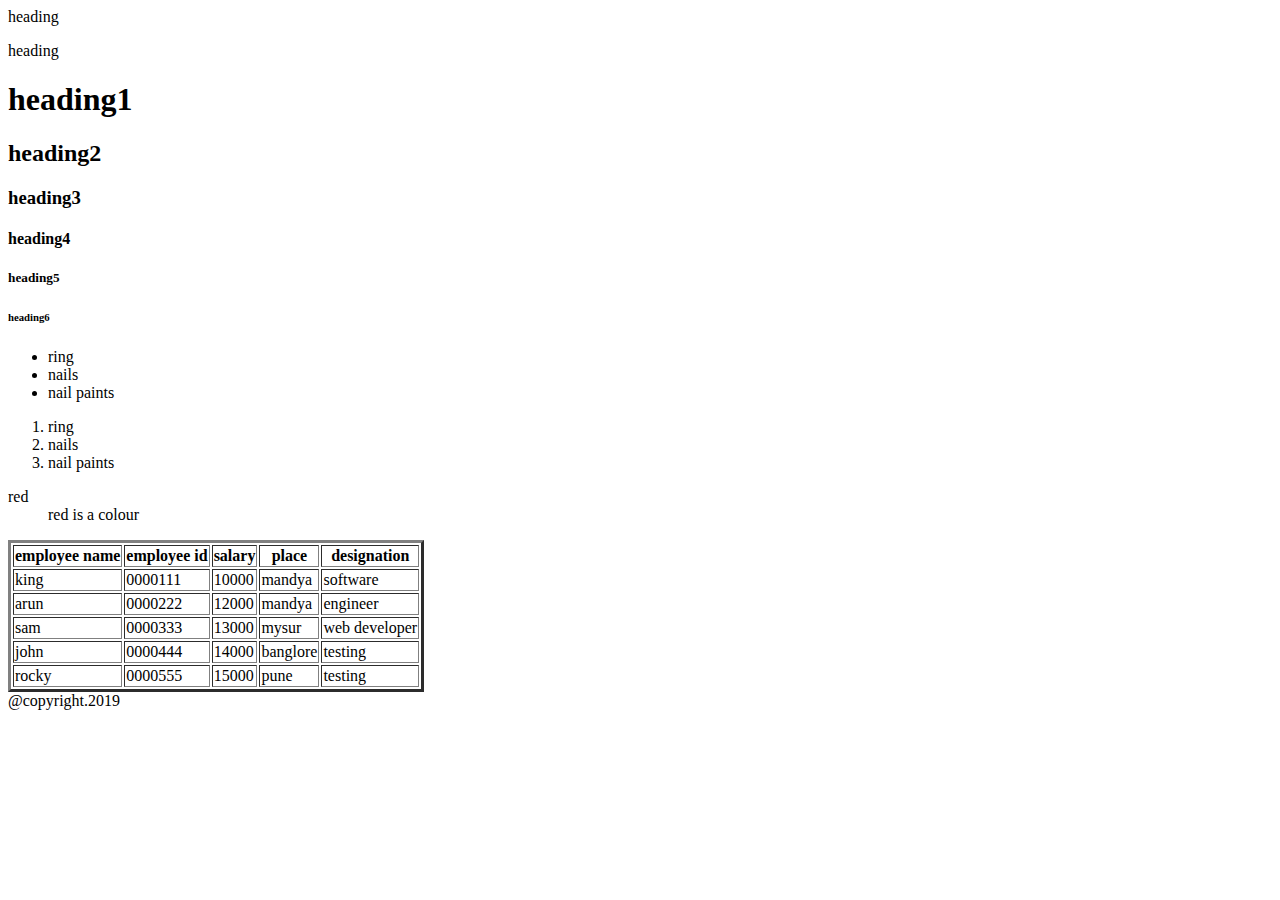
<file: all/training batch2019/index.html>
<html>
	<head>
		<title>website</title>
		<p>heading</p>
	</head>
	<body>
		<h>heading</h>
		<h1>heading1</h1>
		<h2>heading2</h2>
		<h3>heading3</h3>
		<h4>heading4</h4>
		<h5>heading5</h5>
		<h6>heading6</h6>
		<ul>
			<li>ring</li>
			<li>nails</li>
			<li>nail paints</li>
		</ul>
		<ol>
			<li>ring</li>
			<li>nails</li>
			<li>nail paints</li>
		</ol>
		<dl>
			<dt> red</dt>
			<dd> red is a colour</dd>
		</dl>
		<table border="3">
			<tr>
				<th>employee name</th>
				<th>employee id</th>
				<th>salary</th>
				<th>place</th>
				<th>designation</th>
			</tr>
			<tr>
				<td>king</td>
				<td>0000111</td>
				<td>10000</td>
				<td>mandya</td>
				<td>software</td>

			</tr>

			<tr>
			<td>arun</td>
			<td>0000222</td>
			<td>12000</td>
			<td>mandya</td>
			<td>engineer</td>
			</tr>
			<tr>
				<td>sam</td>
				<td>0000333</td>
				<td>13000</td>
				<td>mysur</td>
				<td>web developer</td>
            </tr>
            <tr>
            	<td>john</td>
            	<td>0000444</td>
            	<td>14000</td>
            	<td>banglore</td>
            	<td>testing</td>
            </tr>
            <tr>
            	<td>rocky</td>
            	<td>0000555</td>
            	<td>15000</td>
            	<td>pune</td>
            	<td>testing</td>
            </tr>

		</table>
		<footer>@copyright.2019</footer>
	</body>
</html>
</file>
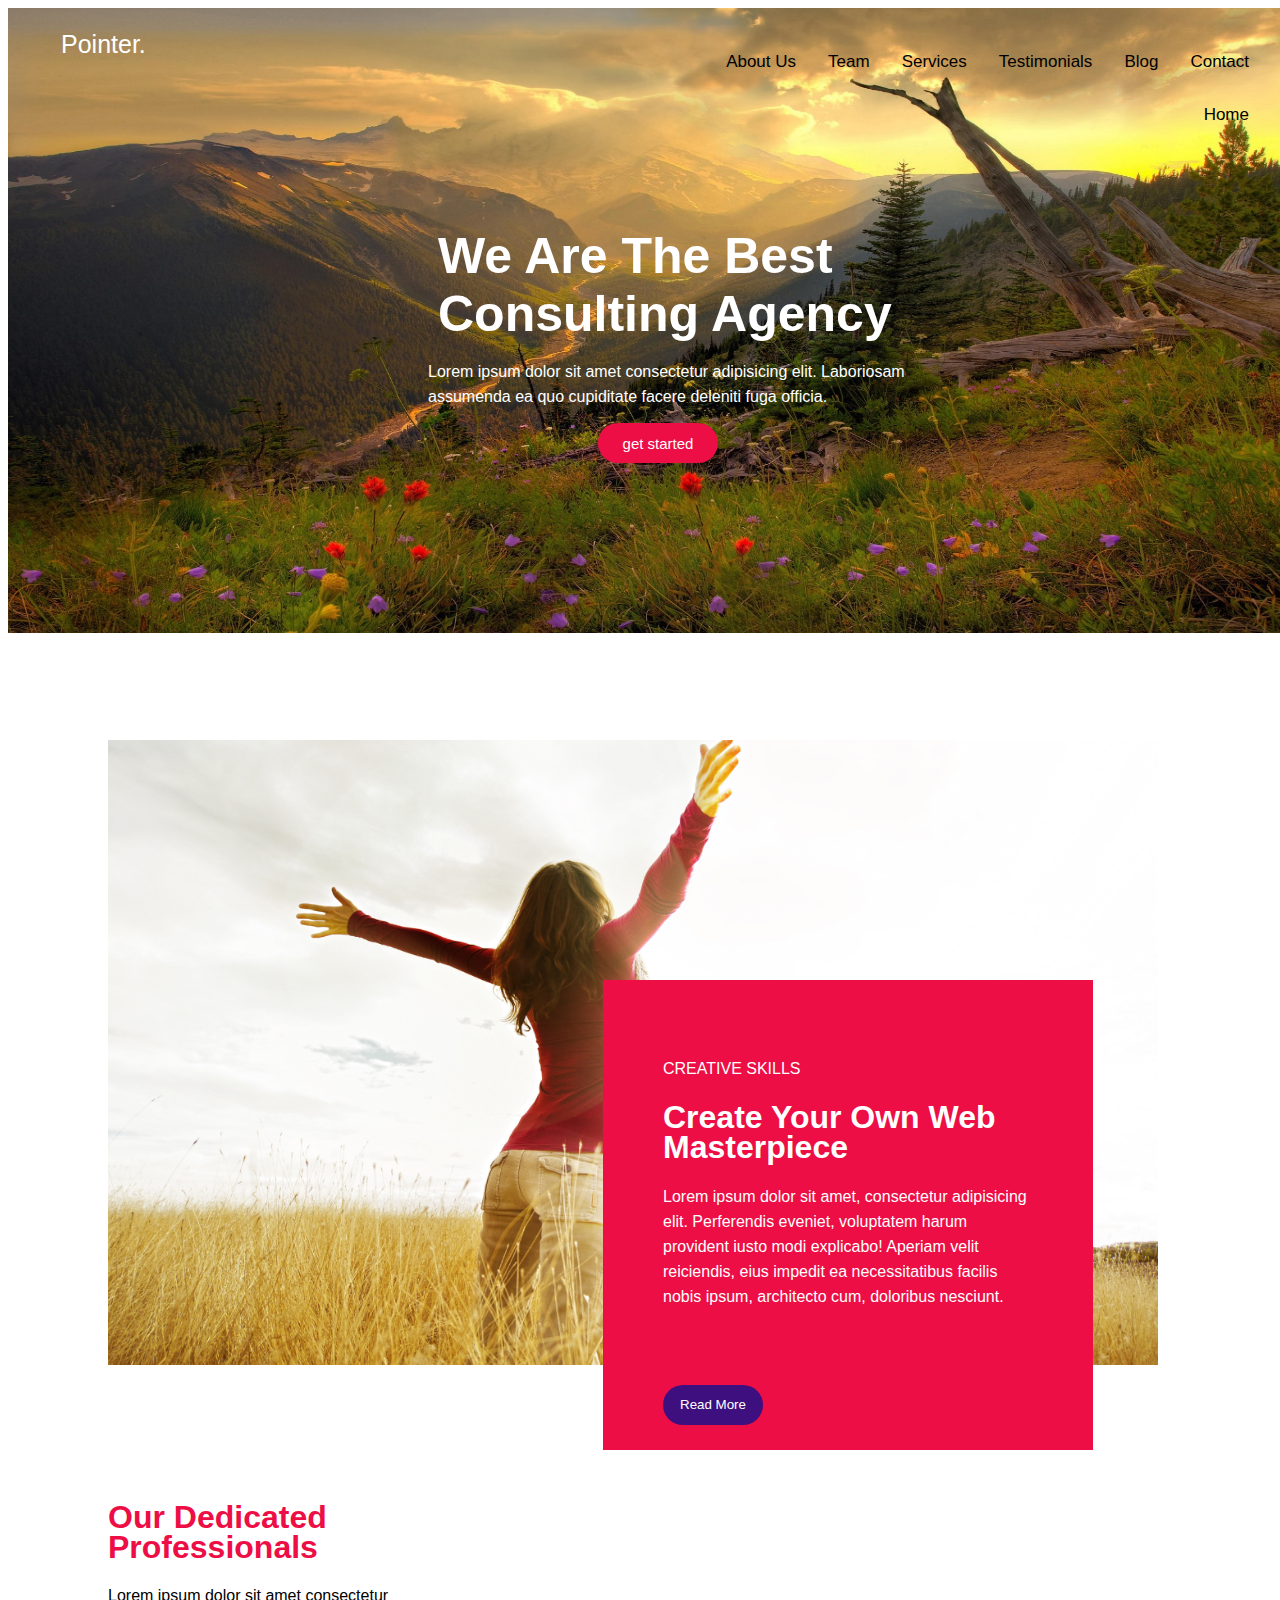
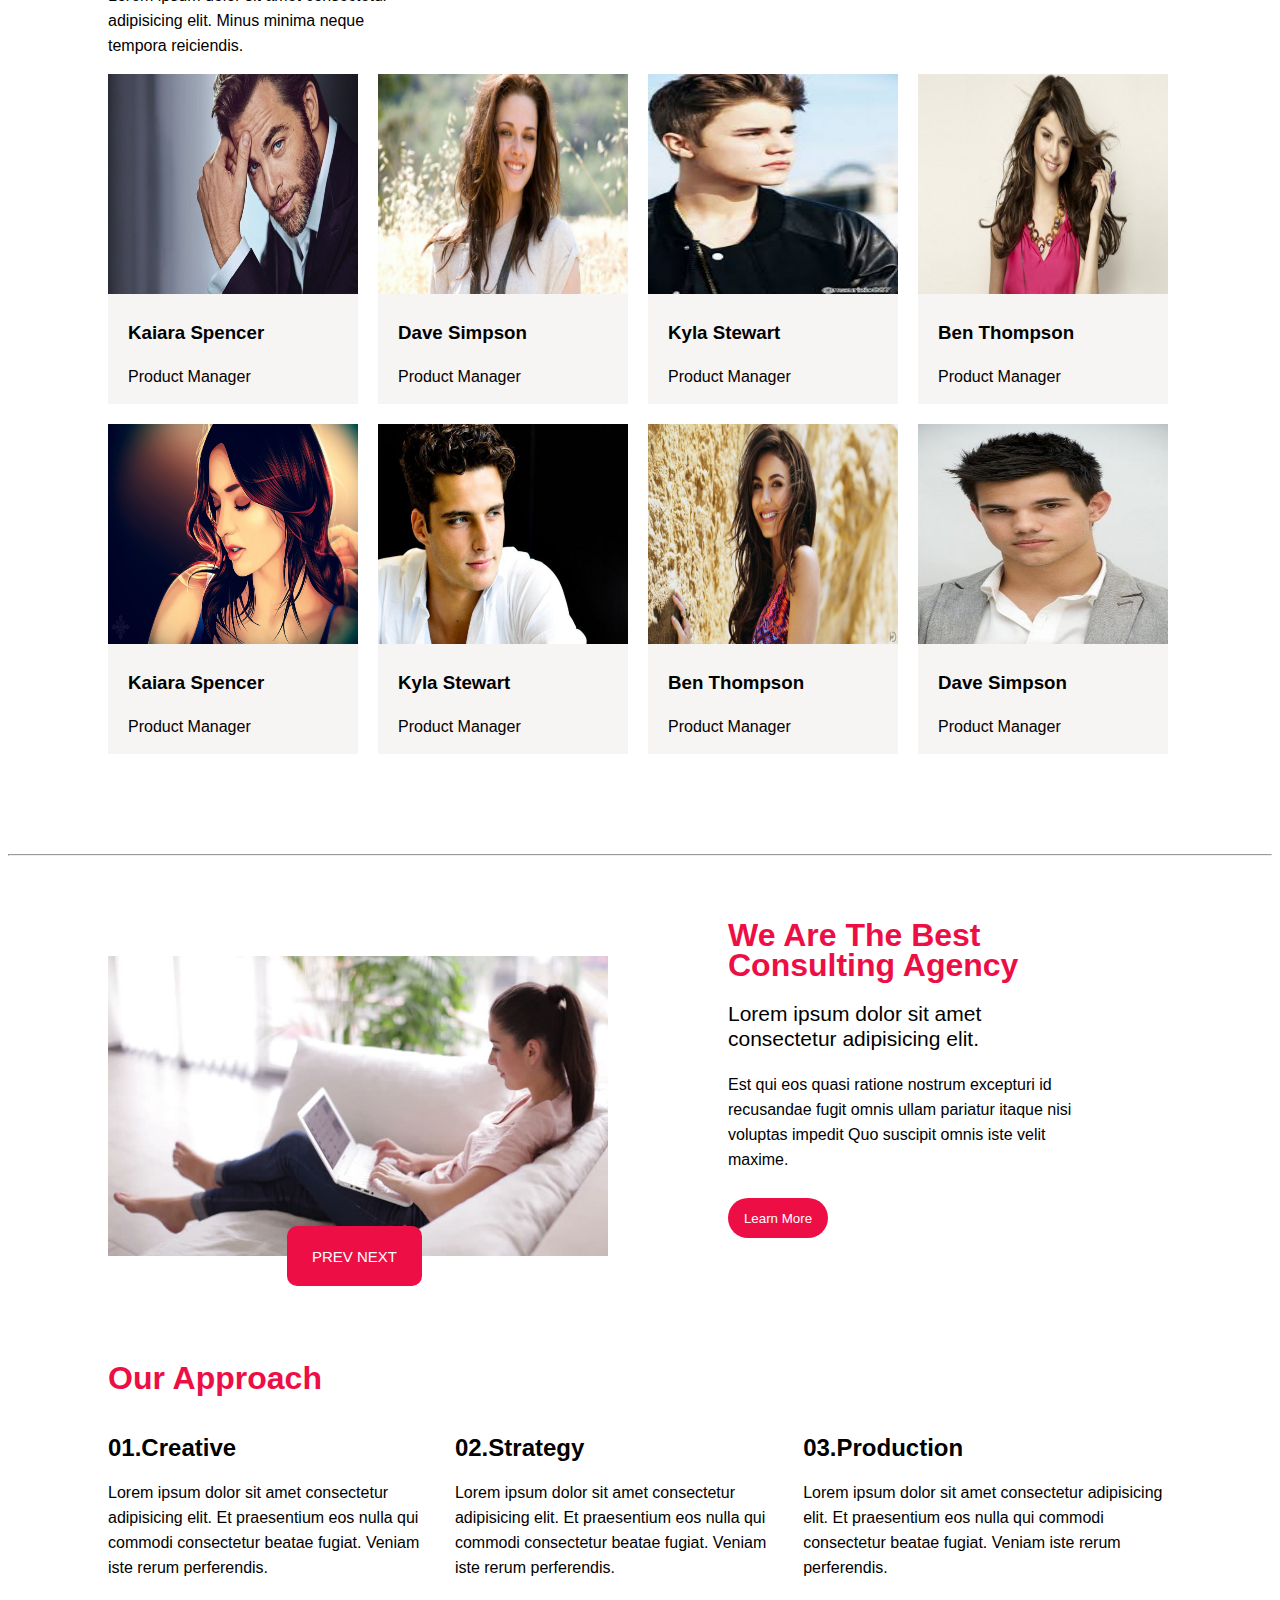
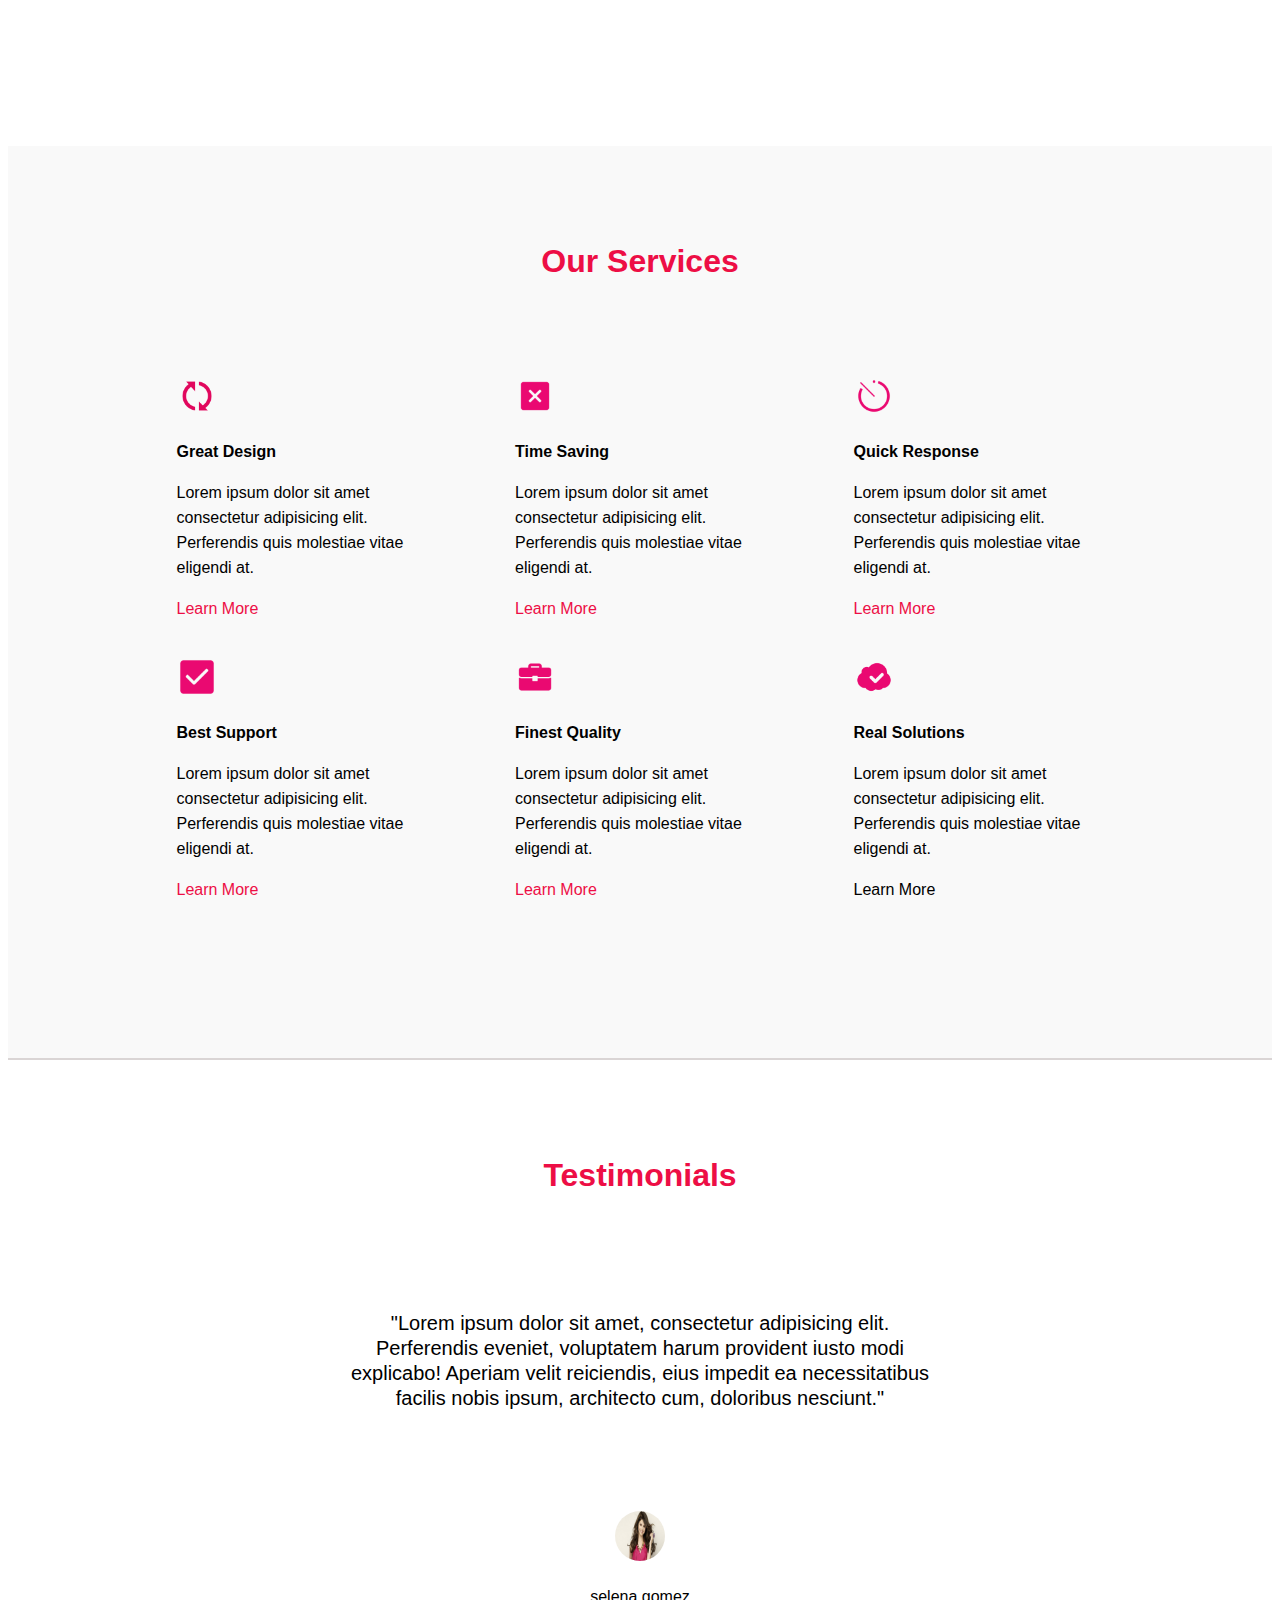
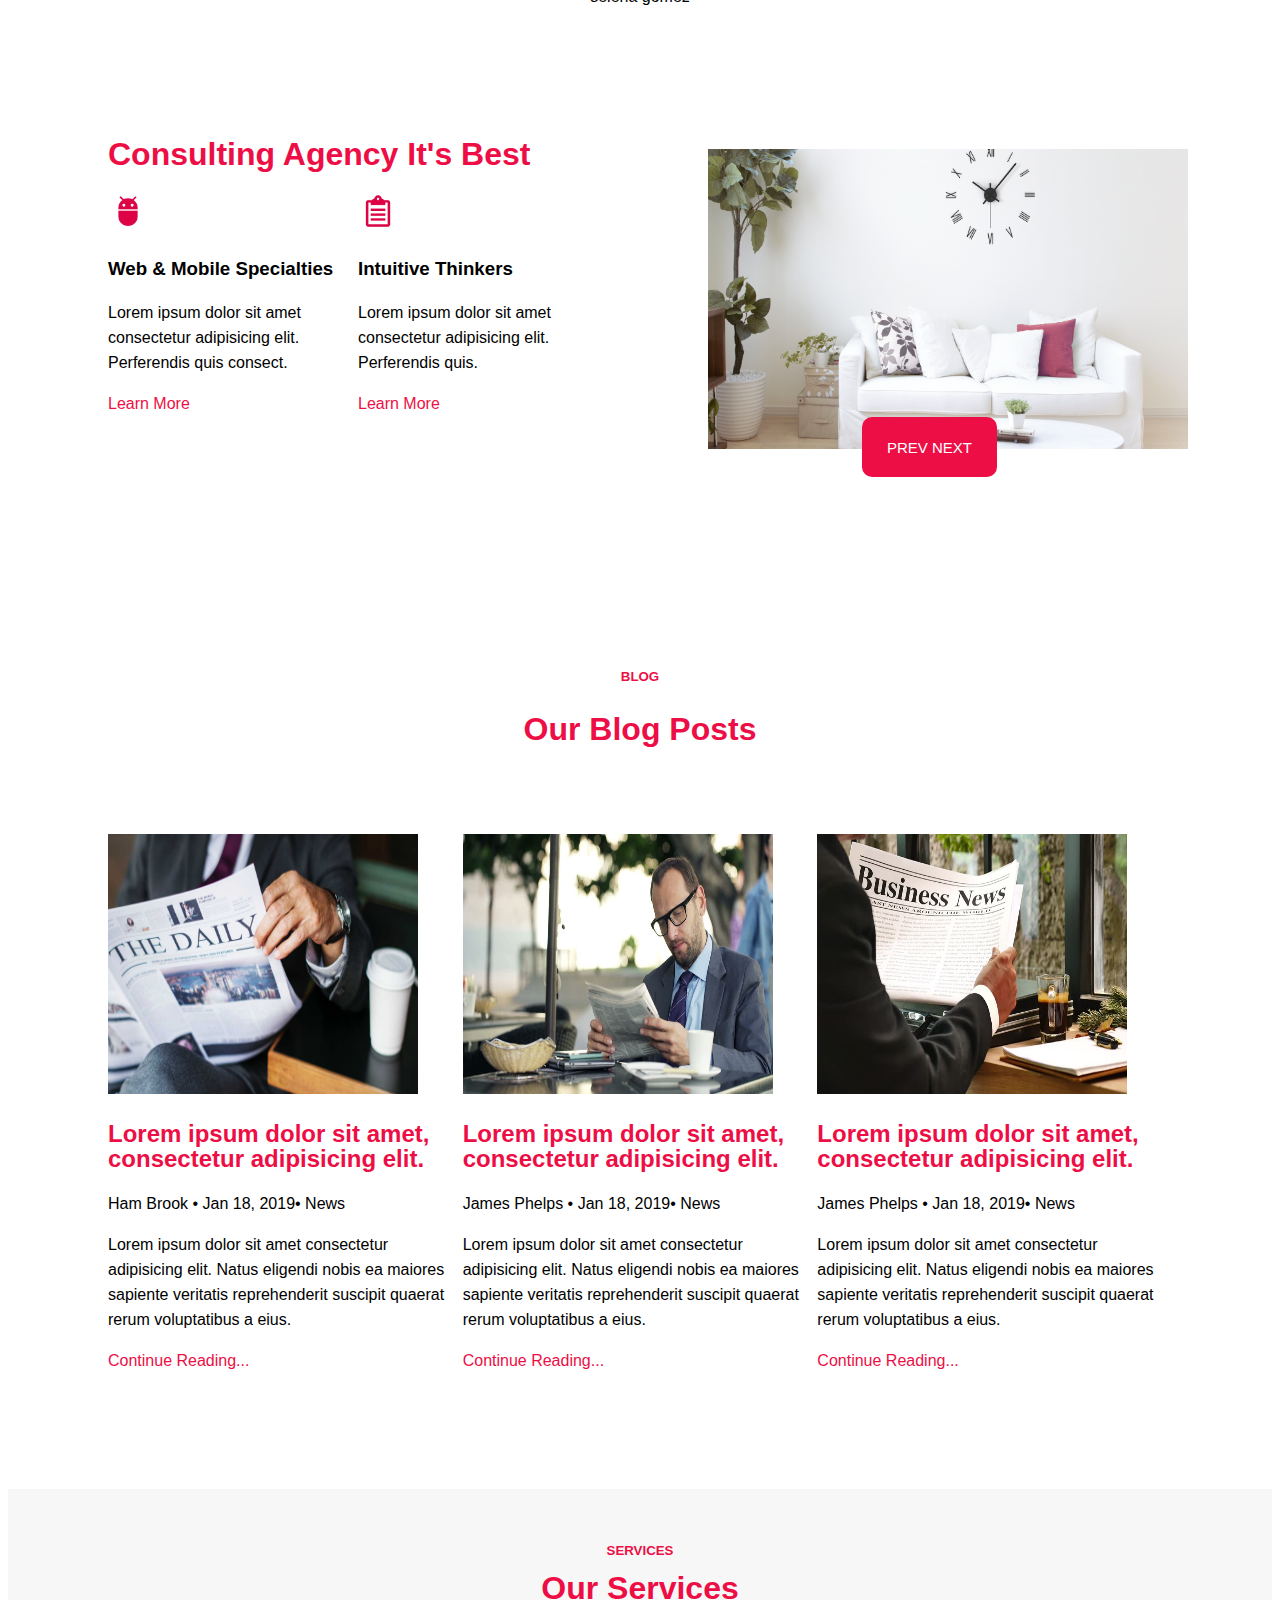
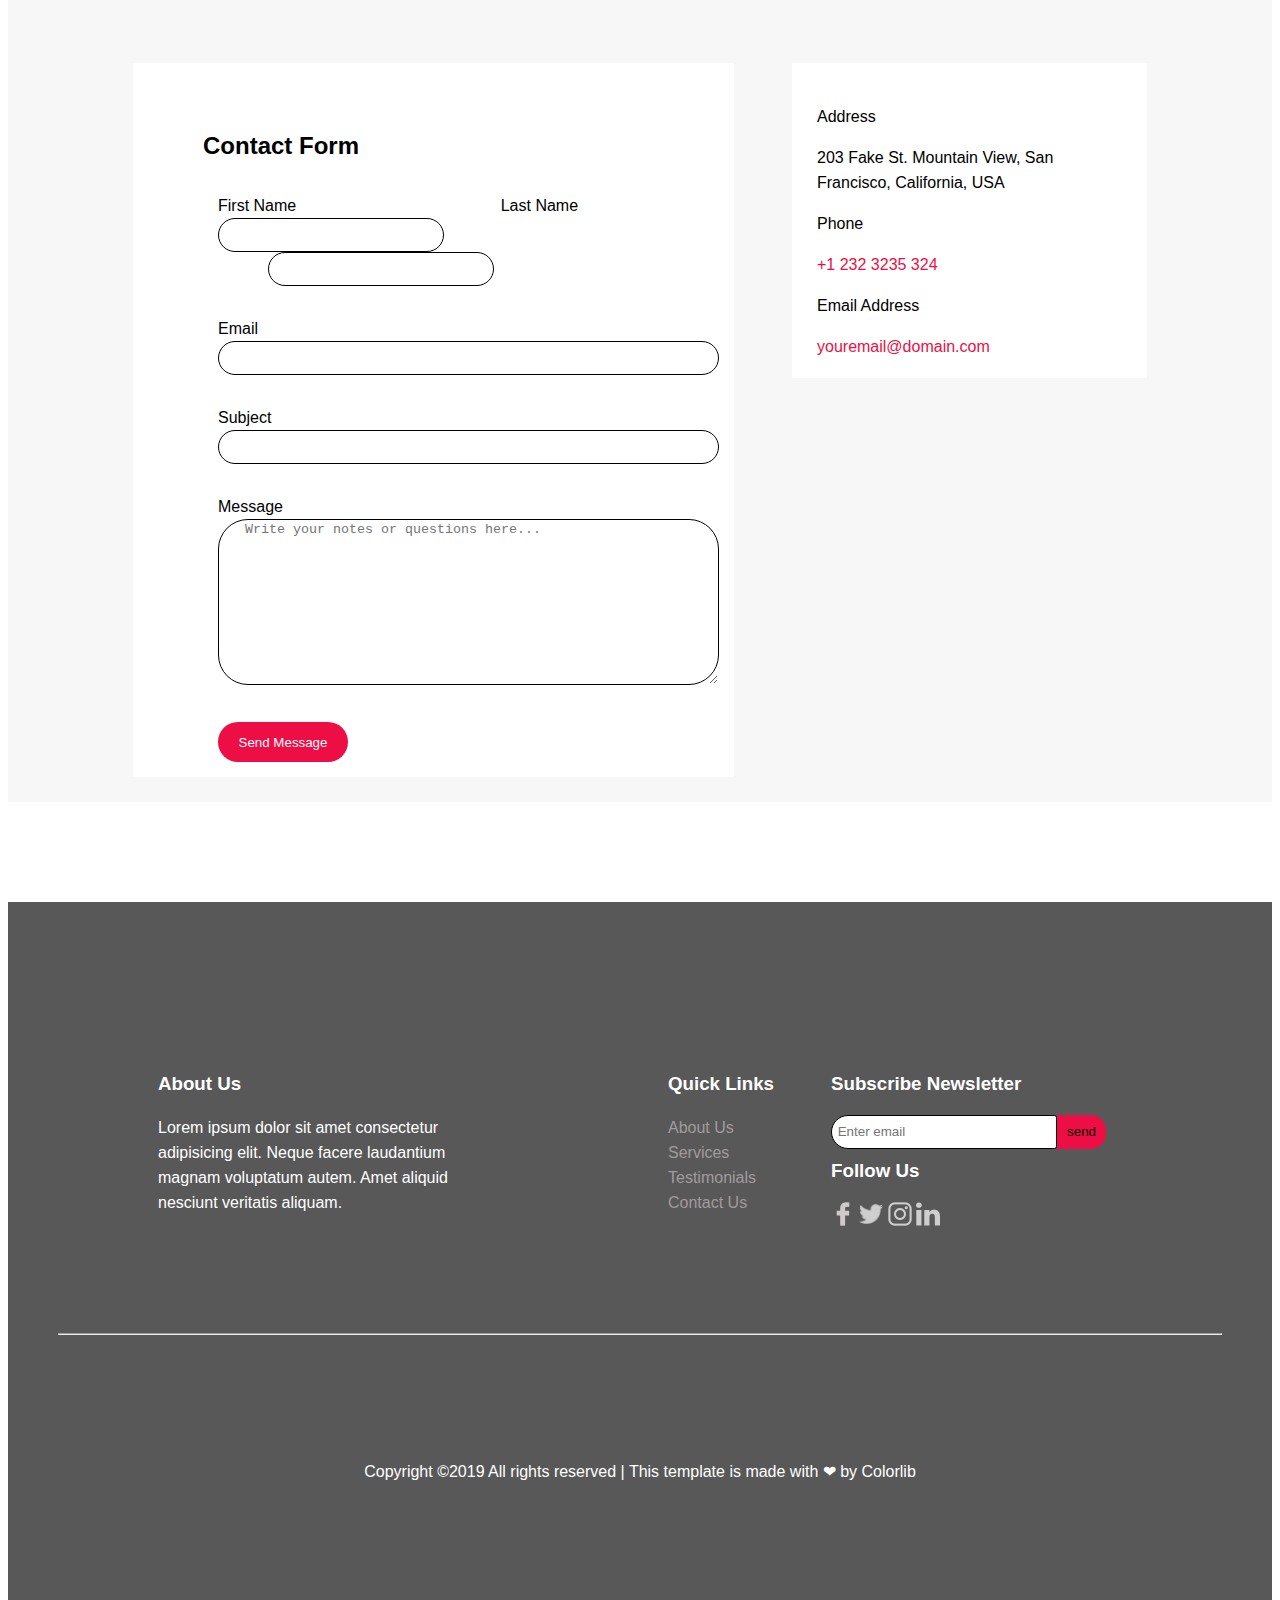
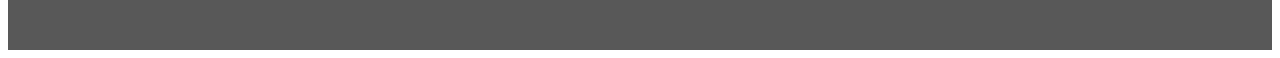
<file: all/practice asmt2/colorweb.html>
<!DOCTYPE html>
<html>
  <head>
	  <title>colorweb</title>
	  <link rel="stylesheet" type="text/css" href="./css/colorweb.css">
	  <link rel="stylesheet" href="https://cdnjs.cloudflare.com/ajax/libs/font-awesome/4.7.0/css/font-awesome.min.css">
  </head>
  <body >
    <div class="heading">
        <img class="img1" src="./images/mount.jpg">
      <div class="navigation">
	      <a href="#">Contact</a>
	      <a href="#">Blog</a>
	      <a href="#">Testimonials</a>
	      <a href="#">Services</a>
	      <a href="#">Team</a>
	      <a href="#">About Us</a>
	      <a href="#">Home</a>
	    </div>
	    <div>
	    	  <a class="point" href="">Pointer.</a>
	    	<div>
            <div>
	            <h1 class="head">We Are The Best <br>Consulting Agency</h1>
              <p class="ptext">Lorem ipsum dolor sit amet consectetur adipisicing elit. Laboriosam <br> assumenda ea quo cupiditate facere deleniti fuga officia.</p>
              <button class="get">get started</button>
            </div>
              <div class="img_container">
	                <img class="img2" src="./images/onemore.jpg">
	              <div class="img_container2">
	                <p>CREATIVE SKILLS</p>
	                <h1>Create Your Own Web Masterpiece</h1>
	                <p>Lorem ipsum dolor sit amet, consectetur adipisicing elit. Perferendis eveniet, voluptatem harum provident iusto modi explicabo! Aperiam velit reiciendis, eius impedit ea necessitatibus facilis nobis ipsum, architecto cum, doloribus nesciunt.</p>
	                <button class="read">Read More</button>
                </div>
              </div>
                <div class="page3">
	                <h1>Our Dedicated Professionals</h1>
	                <p>Lorem ipsum dolor sit amet consectetur adipisicing elit. Minus minima neque tempora reiciendis.</p>
	                <div class="grid_container">
	          	      <div class="page3p">
	          	  	    <img src="./images/img1.jpg" width="250"  height="220">
	          	        <h3 class="gnames">Kaiara Spencer</h3>
	          	        <p>Product Manager</p>
	          	      </div>
	          	      <div class="page3p">
	          	        <img src="./images/kristen.jpg" width="250" height="220">
	          	        <h3 class="gnames">Dave Simpson</h3>
	          	        <p>Product Manager</p>
	          	      </div>
	          	      <div class="page3p">
	          	        <img src="./images/justin.jpg" width="250" height="220">
	          	        <h3 class="gnames">Kyla Stewart</h3>
	          	        <p>Product Manager</p>
	          	      </div>
	          	      <div class="page3p">
	          	        <img src="./images/singer.jpg" width="250" height="220">
	          	        <h3 class="gnames">Ben Thompson</h3>
	          	        <p>Product Manager</p>
	          	      </div>
	          	      <div class="page3p">
	          	        <img src="./images/img2.jpg" width="250" height="220">
	          	        <h3 class="gnames">Kaiara Spencer</h3>
	          	        <p>Product Manager</p>
	          	      </div>
	          	      <div class="page3p">
	          	        <img src="./images/img33.jpg" width="250" height="220">
	          	        <h3 class="gnames">Kyla Stewart</h3>
	          	        <p>Product Manager</p>
	          	      </div>
	          	      <div class="page3p">
	          	        <img src="./images/hollywood1.jpg" width="250" height="220">
	          	        <h3 class="gnames">Ben Thompson</h3>
	          	        <p>Product Manager</p>
	          	      </div>
	                  <div class="page3p">
	          	        <img src="./images/taylor.jpg" width="250" height="220">
	          	        <h3 class="gnames">Dave Simpson</h3>
	          	        <p>Product Manager</p>
	          	      </div>
	                </div>
	              </div>
	                <hr>
	              <div class="page4">
	          	      <img class="prevent" src="./images/imglato.jpg">
	          	      <button class="next">PREV NEXT</button>
	             	  <div class="content">
	          		    <h1>We Are The Best Consulting Agency</h1>
	          		    <p class="subhead">Lorem ipsum dolor sit amet consectetur adipisicing elit.</p>
	          		    <p>Est qui eos quasi ratione nostrum excepturi id recusandae fugit omnis ullam pariatur itaque nisi voluptas impedit Quo suscipit omnis iste velit maxime.</p>
	          		    <button class="learn">Learn More</button>
	          	    </div>
	              </div>
	                <div class="page44">
	          	        <h1>Our Approach</h1>
	          	      <div class="grid_cont2">
	          	      	<div>
	          			      <h2>01.Creative</h2>
	          			      <p>Lorem ipsum dolor sit amet consectetur adipisicing elit. Et praesentium eos nulla qui commodi consectetur beatae fugiat. Veniam iste rerum perferendis.</p>
	          		      </div>
	          		      <div>
	          			      <h2>02.Strategy</h2>
	          			      <p>Lorem ipsum dolor sit amet consectetur adipisicing elit. Et praesentium eos nulla qui commodi consectetur beatae fugiat. Veniam iste rerum perferendis.</p>
	          		      </div>
	          		      <div>
	          			      <h2>03.Production</h2>
	          			      <p>Lorem ipsum dolor sit amet consectetur adipisicing elit. Et praesentium eos nulla qui commodi consectetur beatae fugiat. Veniam iste rerum perferendis.</p>
	          		      </div>
	          	      </div>
	                </div>
	              <div class="page5">
	          	      <h1>Our Services</h1>
	          	    <div class="grid_cont3">
	          	      <div class="icon-text">
	          	        <img src="./images/refresh button.png">
	          	        <p><strong>Great Design</strong></p>
	          	        <p>Lorem ipsum dolor sit amet consectetur adipisicing elit. Perferendis quis molestiae vitae eligendi at.</p>
	          	        <p class="link1">Learn More</p>
	          	      </div>
	          	      <div class="icon-text">
	          	  	    <img src="./images/x-mark.png">
	          	        <p><strong>Time Saving</strong></p>
	          	        <p>Lorem ipsum dolor sit amet consectetur adipisicing elit. Perferendis quis molestiae vitae eligendi at.</p>
	          	        <p class="link1">Learn More</p>
	          	      </div>
	          	      <div class="icon-text">
	          	      	<img src="./images/timer.png">
	          	        <p><strong>Quick Response</strong></p>
	          	        <p>Lorem ipsum dolor sit amet consectetur adipisicing elit. Perferendis quis molestiae vitae eligendi at.</p>
	          	        <p class="link1">Learn More</p>
	          	      </div>
	          	      <div class="icon-text">
	          	  	    <img src="./images/check-mark.png">
	          	        <p><strong>Best Support</strong></p>
	          	        <p>Lorem ipsum dolor sit amet consectetur adipisicing elit. Perferendis quis molestiae vitae eligendi at.</p>
	          	        <p class="link1">Learn More</p>
	          	      </div>
	          	      <div class="icon-text">
	          	  	   <img src="./images/briefcase.png">
	          	        <p><strong> Finest Quality</strong></p>
	          	        <p>Lorem ipsum dolor sit amet consectetur adipisicing elit. Perferendis quis molestiae vitae eligendi at.</p>
	          	        <p class="link1">Learn More</p>
	          	      </div>
	          	      <div class="icon-text">
	          	  	    <img src="./images/cloud.png">
	          	        <p><strong>Real Solutions</strong></p>
	          	        <p>Lorem ipsum dolor sit amet consectetur adipisicing elit. Perferendis quis molestiae vitae eligendi at.</p>
	          	        <p class="">Learn More</p>
	          	      </div>
	          	    </div>
	              </div>
	          <div class="page6">
	           	  <h1>Testimonials</h1>
	          	  <p class="page6text">"Lorem ipsum dolor sit amet, consectetur adipisicing elit. Perferendis eveniet, voluptatem harum provident iusto modi explicabo! Aperiam velit reiciendis, eius impedit ea necessitatibus facilis nobis ipsum, architecto cum, doloribus nesciunt."</p>
	            <div>
	          		<img class="smallimg" src="./images/singer.jpg" width="50" height="50">
	          	  <p class="salena">selena gomez</p>
	          	</div>
	          </div>
	        </div>
	          <div class="testpage6">
	          	<h1>Consulting Agency It's Best</h1>
	          	<div class="flex-container">
	          	  <div class="item">
	          	   	<img src="./images/android.png">
	          		  <h3>Web & Mobile Specialties</h3>
	          		  <p>Lorem ipsum dolor sit amet consectetur adipisicing elit. Perferendis quis consect.</p>
	          		  <p class="link1">Learn More</p>
	          	  </div>
	          	  <div class="item">
	          		  <img src="./images/clipboards.png">
	          		  <h3>Intuitive Thinkers</h3>
	          		  <p>Lorem ipsum dolor sit amet consectetur adipisicing elit. Perferendis quis.</p>
	          		  <p class="link1">Learn More</p>
	          	  </div>
	            </div>
	          	  <img class="page6-img" src="./images/bestimg.png">
	          	  <button class="prev">PREV NEXT</button>
	          </div>
	          <div class="page7">
	          	<h5>BLOG</h5>
	          	<h1>Our Blog Posts</h1>
	          	<div class="flex-container2">
	          		<div class="items">
	          			<img src="./images/paper1.jpg">
	          			<h2>Lorem ipsum dolor sit amet, consectetur adipisicing elit.</h2>
	          		  <p>Ham Brook • Jan 18, 2019• News</p>
	          		  <p>Lorem ipsum dolor sit amet consectetur adipisicing elit. Natus eligendi nobis ea maiores sapiente veritatis reprehenderit suscipit quaerat rerum voluptatibus a eius.</p>
	          		  <p class="link1">Continue Reading...</p>
	          		</div>
	          		<div class="items">
	          			<img src="./images/paper2.jpg">
	          			<h2>Lorem ipsum dolor sit amet, consectetur adipisicing elit.</h2>
	          			<p>James Phelps • Jan 18, 2019• News</p>
	          			<p>Lorem ipsum dolor sit amet consectetur adipisicing elit. Natus eligendi nobis ea maiores sapiente veritatis reprehenderit suscipit quaerat rerum voluptatibus a eius.</p>
	          		  <p class="link1">Continue Reading...</p>
	          		</div>
	          		<div class="items">
	          			<img src="./images/paper3.jpg">
	          			<h2>Lorem ipsum dolor sit amet, consectetur adipisicing elit.</h2>
	          			<p>James Phelps • Jan 18, 2019• News</p>
	          			<p>Lorem ipsum dolor sit amet consectetur adipisicing elit. Natus eligendi nobis ea maiores sapiente veritatis reprehenderit suscipit quaerat rerum voluptatibus a eius.</p>
	          		  <p class="link1">Continue Reading...</p>
	          		</div>
	          	</div>
	          </div>
	        </div>
	          <div class="page8">
	          	<div class="pag8serv">
	          	  <h5>SERVICES</h5>
	          	  <h1>Our Services</h1>
	          	<div class="flex-cont3">         	
	            	<form class="contact">
	          				<h2>Contact Form</h2>
                  <div>
                     <label class="fname">First Name</label>
                     <label class="lname">Last Name</label><br>
                     <input type="text" name="firstname">
                     <input type="text" name="lastname" class="inlast">
                  </div>
                  <div>
                    <label>Email</label> <br>
                    <input type="text" name="email" class="mymail">
                  </div>
                  <div>
                    <label class="subject">Subject</label> <br>
                    <input type="text" name="subject" class="subject1">
                  </div>
                  <div>
                    <label class="Message">Message</label> <br>
                    <textarea class="msg" placeholder="   Write your notes or questions here..."></textarea>
                  </div>
                  <div>
                  	<button class="sent">Send Message</button>
                  </div>
	          		</form>
	              <div class="address">
	          	    <p>Address</p>
                  <p>203 Fake St. Mountain View, San Francisco, California, USA</p>
                  <p>Phone</p>
                  <p class="number">+1 232 3235 324</p>
                  <p>Email Address</p>
                  <p class="number">youremail@domain.com</p>
	              </div>
	            </div>
	            </div>
	          </div>
	        <footer>
	        	<div class="flex-cont4">
	        	  <div class="foot1">
	        		  <h3>About Us</h3>
	        		  <p>Lorem ipsum dolor sit amet consectetur adipisicing elit. Neque facere laudantium magnam voluptatum autem. Amet aliquid nesciunt veritatis aliquam.</p>
	        	  </div>
	        	  <div class="foot2">
	        		  <h3>Quick Links</h3>
	        		  <a href="#">About Us</a><br>
	        	   	<a href="#">Services</a><br>
	        		  <a href="#">Testimonials</a><br>
	        		  <a href="#">Contact Us</a><br>
	        	  </div>
	        	  <div class="foot3">
	        		  <h3>Subscribe Newsletter</h3>
	        		  <form>
	        		    <input type="text" name=" email" placeholder=" Enter email" id="sendbox">
	        		    <button class="send">send</button>
	        	    </form><br>
	        		  <h3>Follow Us</h3>
	        		  <img src="./images/facebook.png">
	        		  <img src="./images/twitter.png">
	        		  <img src="./images/instagram.png">
	        		  <img src="./images/linkedin.png">
              </div>
	        	</div>
	        	 <hr>
	        	<div class="copyright">
	        		<p>Copyright ©2019 All rights reserved | This template is made with &#10084; by Colorlib</p>
	        	</div>
	        </footer>
      </div>
    </div>
  </body>
</html>
</file>
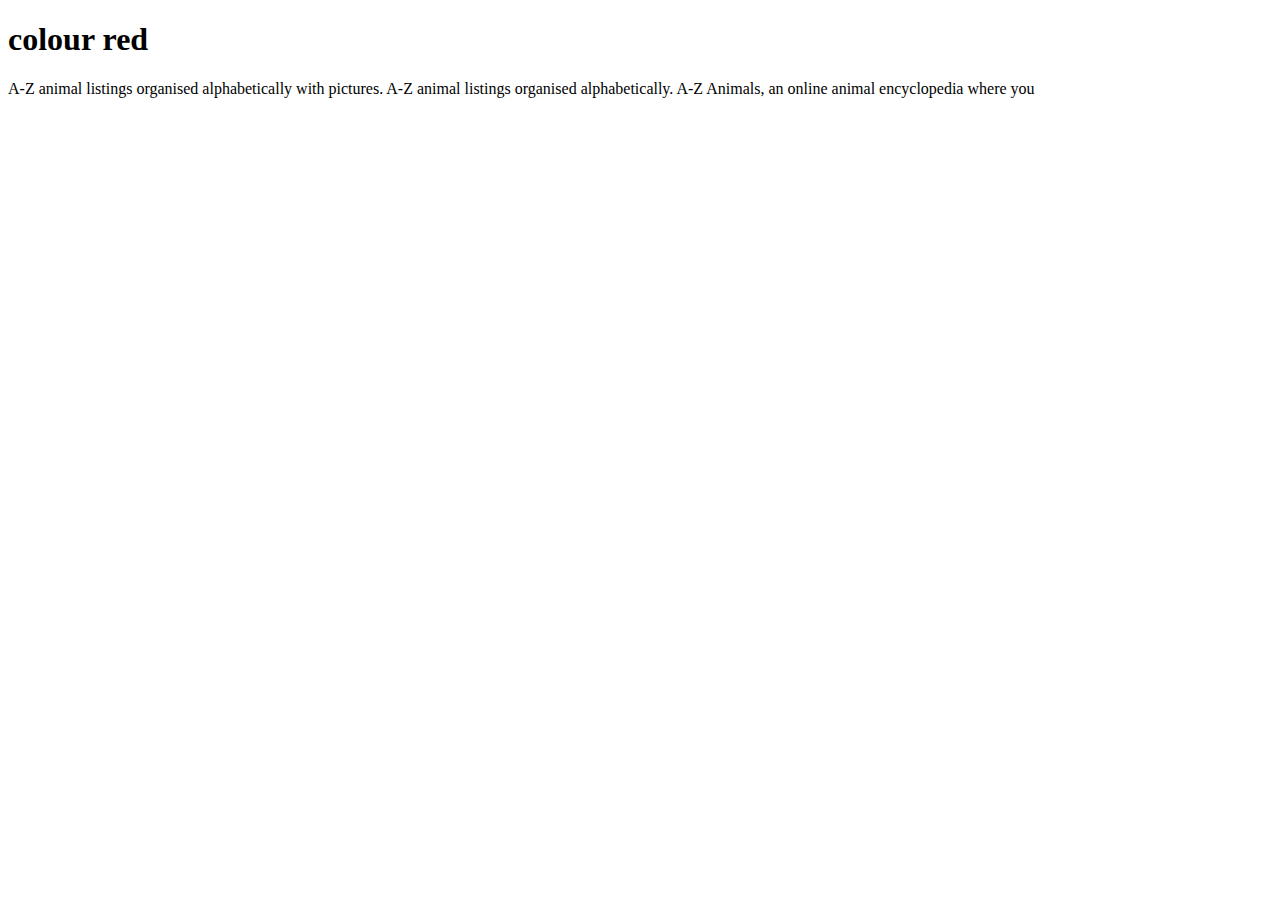
<file: all/training batch2019/external.html>
<!DOCTYPE html>
<html>
<head>
	<title>style sheet</title>
	
	<link rel="stylesheet" type="text/css" href="./css/external.css">
</head>
<body>
	<h1>colour red</h1>
	<p>A-Z animal listings organised alphabetically with pictures. A-Z animal listings organised alphabetically. A-Z Animals, an online animal encyclopedia where you </p>

</body>
</html>
</file>
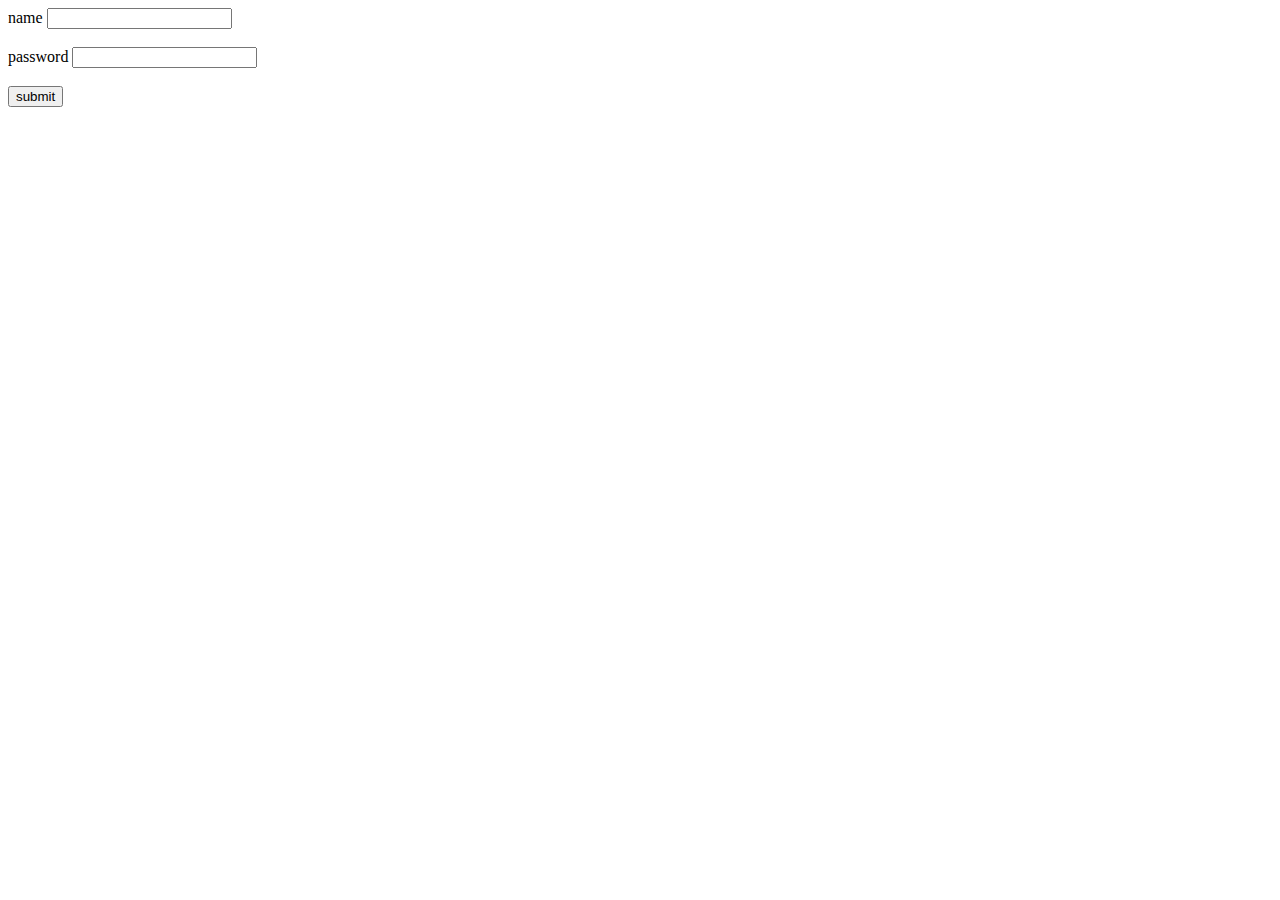
<file: all/training batch2019/form_val.html>
<!DOCTYPE html>
<html>
<head>
	<title></title>
	<script type="text/javascript">
 	
 	function val_form() {
 		var username=document.getElementById('user').value;
 		var passwords=document.getElementById('pass').value;

 		if (username.trim() =="" || passwords.trim() =="") 
 		{
            window.alert( " no blank values allowed");
            return false;
 		}
 		else{
              true;
 		}
 	}
 </script>
</head>
<body>
	<form onsubmit ="return val_form()" action="sample.html">
		<label>name</label>
     <input id="user" type="text" name="name" required><br><br>
     <label>password</label>
     <input id="pass" type="password" name="password" required><br><br>
     <button type="submit">submit</button>
 </form>
</body>
</html>
</file>
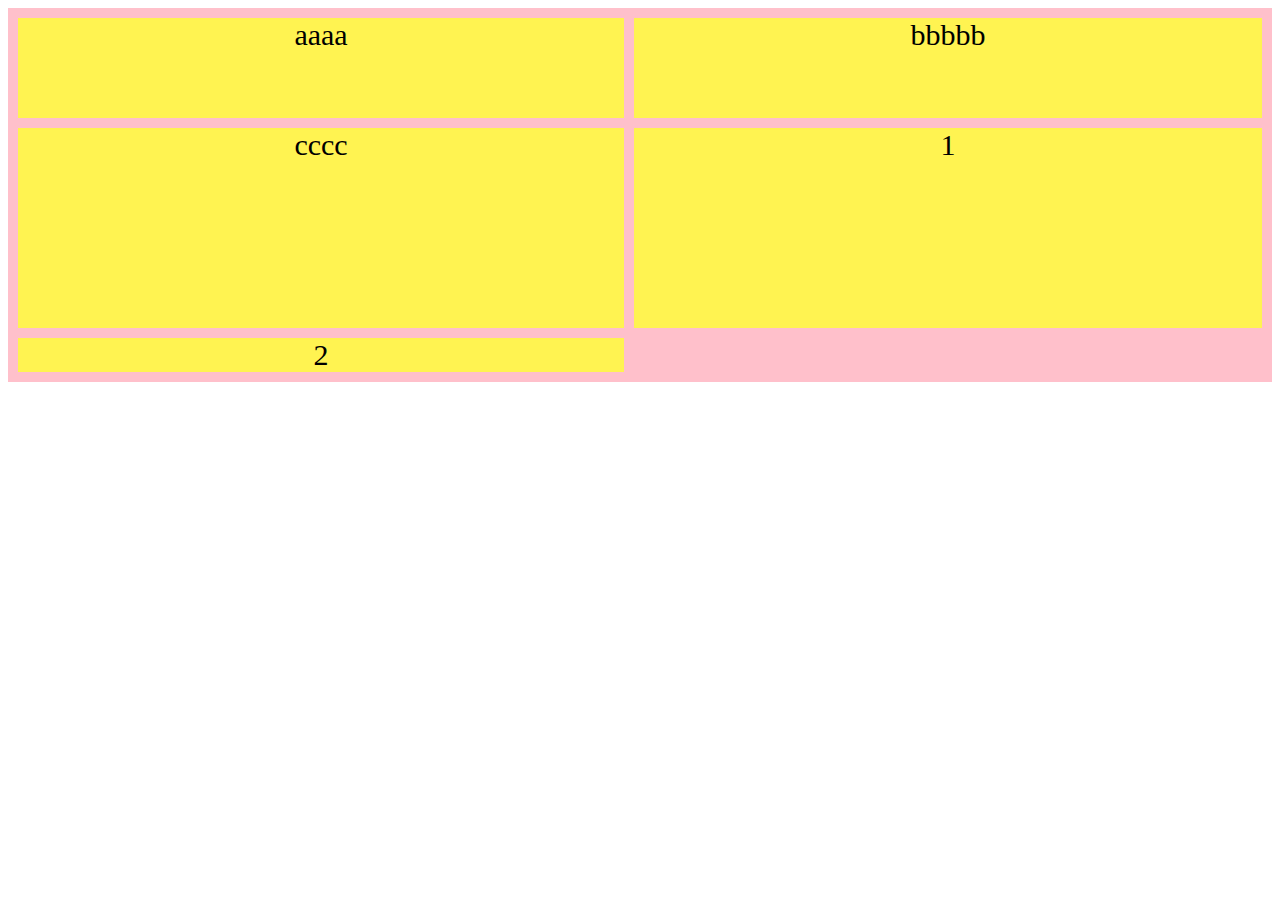
<file: all/training batch2019/grid.html>
<!DOCTYPE html>
<html>
<head>
	<title>grid concept</title>
<style>
	.grid1{
  display: grid;
  grid-template-columns: auto auto;
  grid-template-rows: 100px minmax(200px, 40px);
  background-color: pink;
  padding: 10px;
  grid-gap: 10px;

	}
	.elementsa {
  background-color: rgba(255, 255, 50, 0.8);
  font-size: 30px;
  text-align: center;
	}
</style>
</head>
<body>
    <div class="grid1">
 <div class="elementsa">aaaa</div>
 <div class="elementsa">bbbbb</div>
 <div class="elementsa">cccc</div>
 <div class="elementsa">1</div>
 <div class="elementsa">2</div>
    </div>
</body>
</html>
</file>
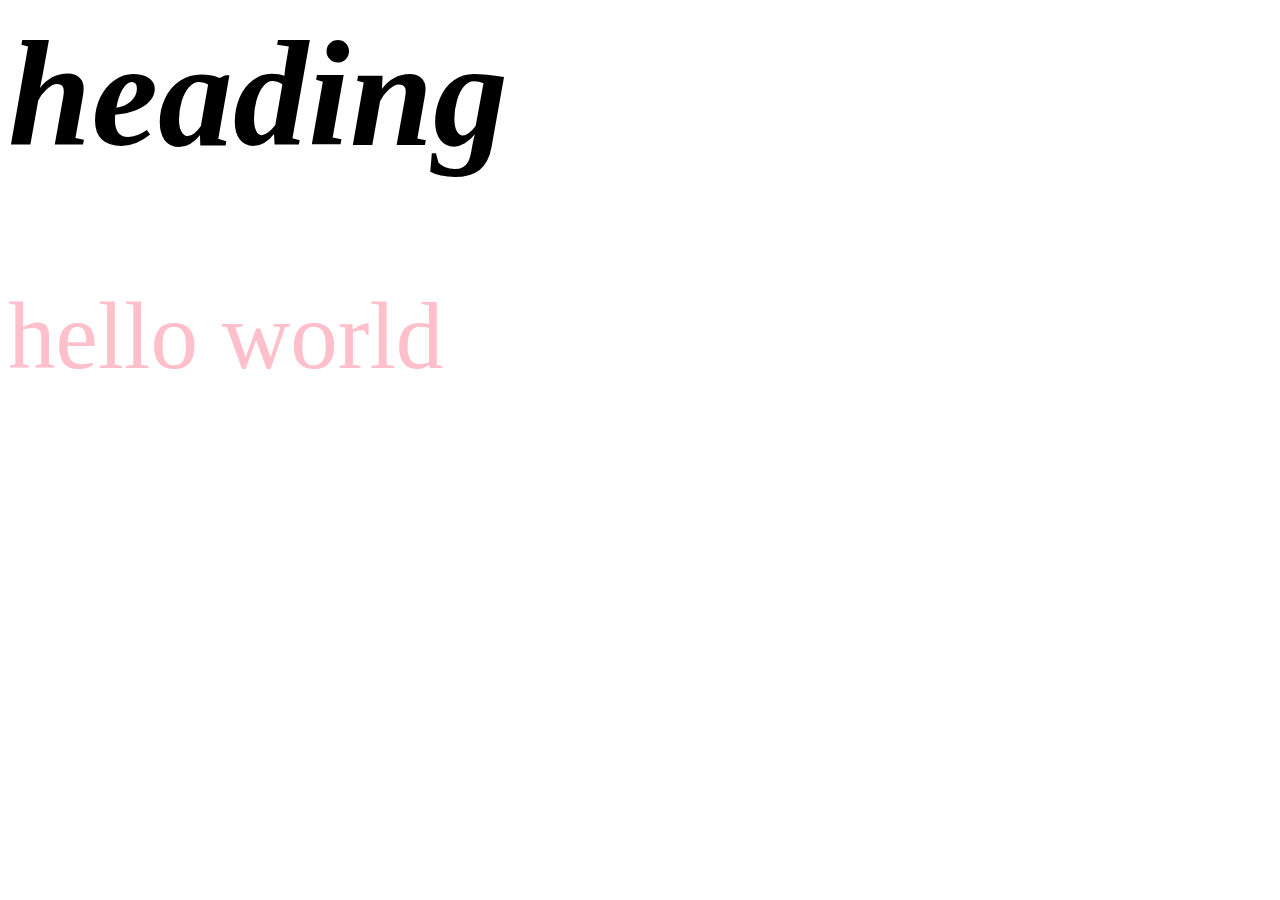
<file: all/training batch2019/index (copy).html>
<html>
	<head>
		<title>website</title>
		<h1 style="color: black; font-size: 150; font-style: italic;" >heading</h1>
	</head>
	<body>
		  <p style="color:pink; font-family: italic; font-size: 95; " >hello world</p>
	</body>
</html>
</file>
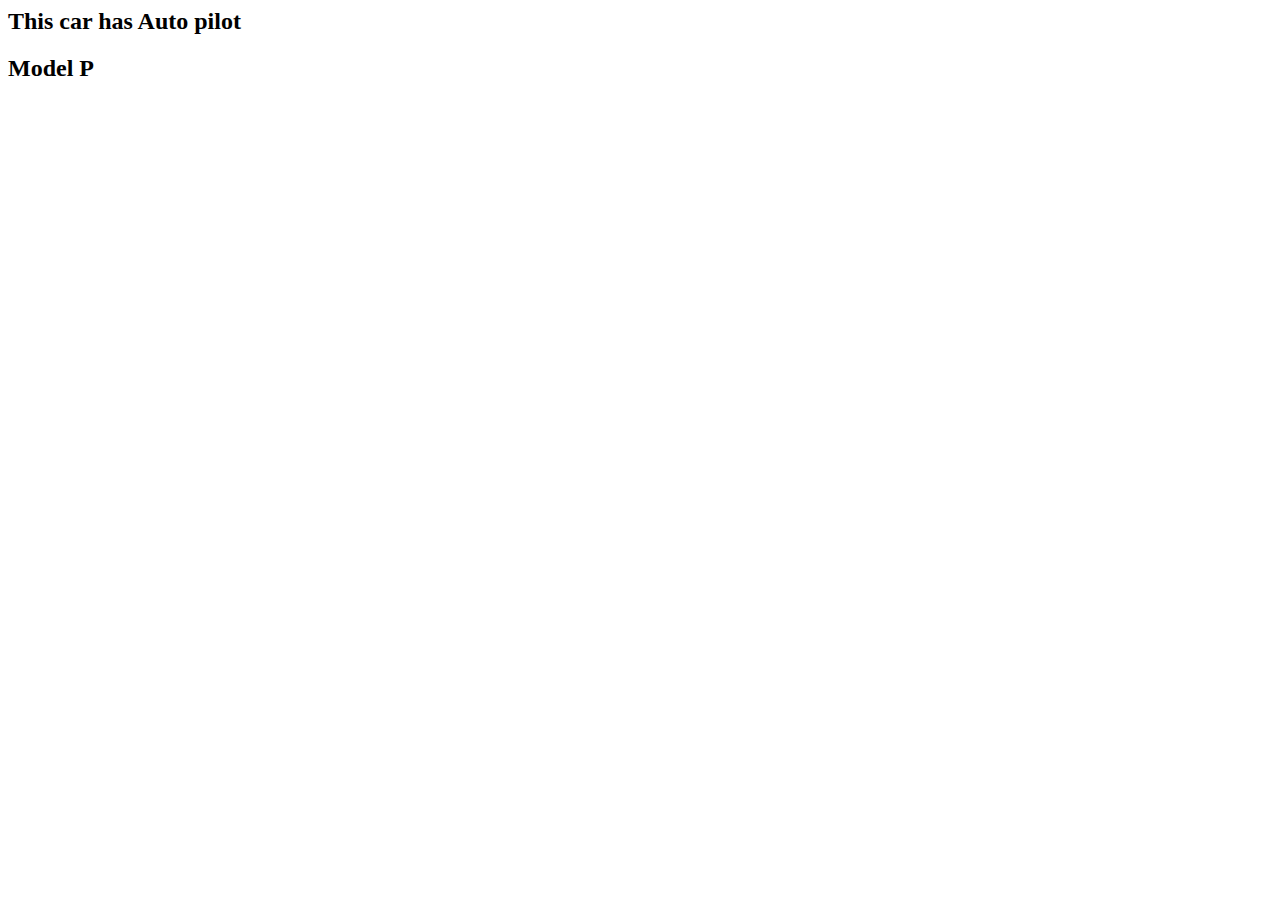
<file: all/training batch2019/practice.html>
<html>
	<head>
		<title>table images</title>
		<link rel="stylesheet" type="text/css" href="./css/practice.css">
	</head>
	<body>
		
<script>
 
       
           // var names,id,person,i;
           // names=["yoga","kushi","shree","ck"];
           // person=names.length;
  
           // id="<ul>";
           // for (var i = 0; i < names.length; i++) {
           //   names[i];
           //   id += "<li>"+names[i]+"</li>";
           //  }
           //  id += "</ul>";
           //   document.write(id);

           function Cars(car_brand,car_model,price)
    {
      this.car_brand = car_brand;
      this.car_model = car_model;
      this.price = price;
      this.teslaAutoPilot = function()
      {
        document.write("<h2>This car has Auto pilot</h2>");
      }
    }

    var c1 = new Cars("Tesla","Model 3", 35000);
    var c2 = new Cars("Tesla","Model P", 45000);
    c1.teslaAutoPilot();
    document.write("<h2>"+c2.car_model)
</script>

 	</body>
</html>
</file>
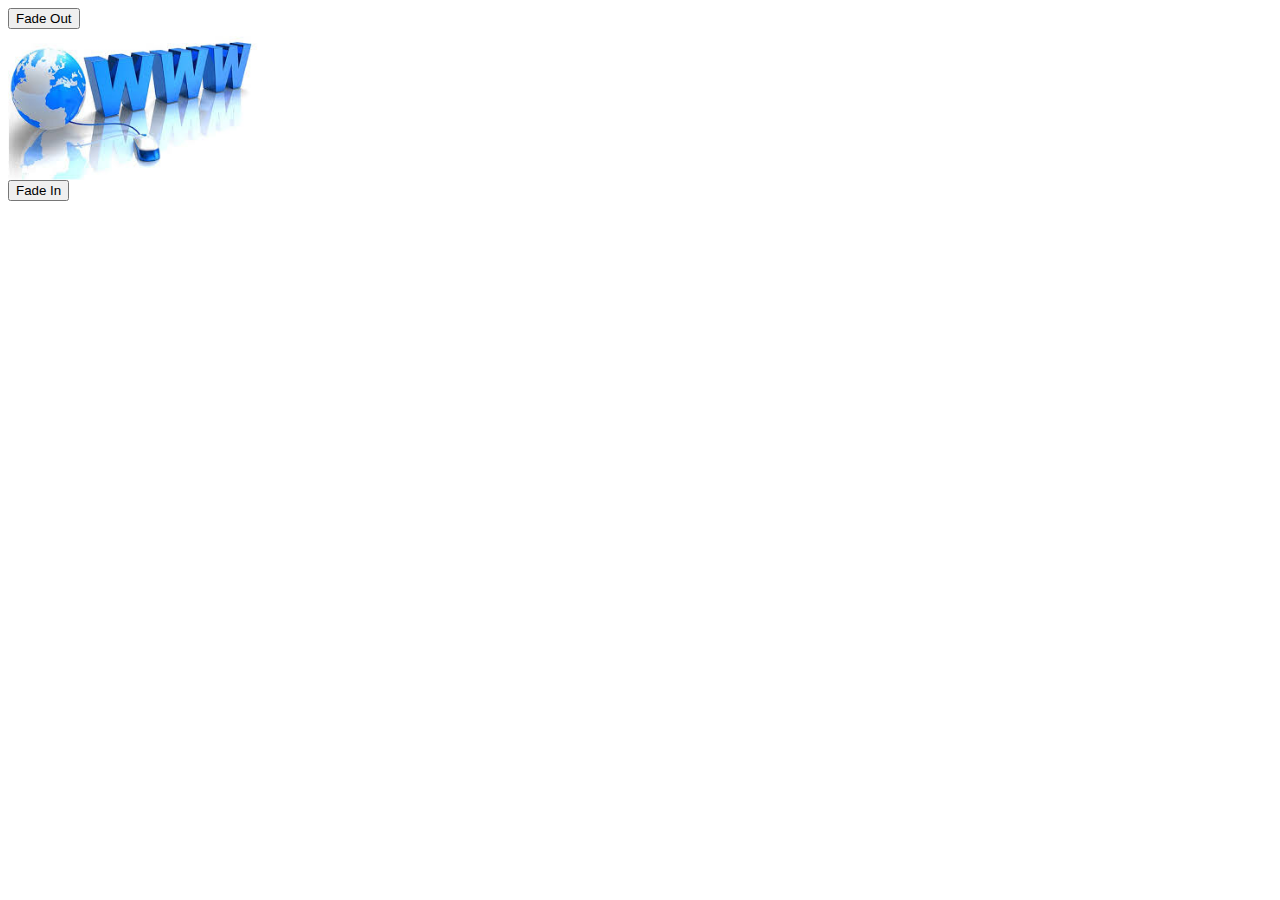
<file: all/training batch2019/sample.html>
<html>
	<head>
 		<title>Basic Animation - Fade in & Out</title>
		<script type="text/javascript">
		
		var opacity =0;
		var intervalID=0;
		function fadeOut()
		{
			debugger;
			intervalID=setInterval(hide,20);
		}
		function fadeIn()
		{
			debugger;
			intervalID=setInterval(show,20);
		}
		function show()
		{
			debugger;
			var img = document.getElementById("img1");
			opacity = Number(window.getComputedStyle(img).getPropertyValue("opacity"));
			if(opacity<1)
			{
				opacity=opacity+0.1;
				img.style.opacity=opacity;
				console.log(opacity);
			}
			else
			{
				clearInterval(intervalID);
			}
		}
		function hide()
		{
			debugger;
			var img = document.getElementById("img1");
			opacity = Number(window.getComputedStyle(img).getPropertyValue("opacity"));
			if(opacity>0)
			{
				opacity=opacity-0.1;
				img.style.opacity=opacity;
				console.log(opacity);
			}
			else
			{
				clearInterval(intervalID);
			}
		}

		</script>
	</head>
	<body>
		
		<button onclick="fadeOut()" id="btnAdd">Fade Out</button>
		<br>
		<img  id="img1" src="./image/download.jpeg" width="250px"/>
		<br>
		<button onclick="fadeIn()" id="btnStop">Fade In</button>
	</body>

</html>
</file>
<file: all/practice asmt2/css/colorweb.css>
.navigation {
	position: absolute;
	top: 20px;
  left: 620px;
  padding: 7px;
}
.navigation > a{
	text-decoration: none;
  float: right;
  color: black;
  text-align: center;
  padding: 14px 16px;
  text-decoration: none;
  font-size: 17px;
}
.point{
	position: absolute;
  color: black;
  text-align: center;
  padding: 14px 16px;
  text-decoration: none;
  font-size: 25px;
  top: 10px;
  margin-left: 37px;
  color: white;
}
.img1{
	width: 1276px;
  height: 625px;
}
.heading{
	position: relative;
  line-height: 25px;
  font-family: sans-serif;
}
.head{
	position: absolute;
	top: 185px;
  left: 430px;
  color: white;
  font-size: 50px;
  font-family: sans-serif;
  line-height: initial;
}
.ptext{
	position: absolute;
	top: 335px;
  left: 420px;
  color: white;
  font-family: sans-serif;
}
.get{
	position: absolute;
	top: 415px;
  left: 590px;
	background-color: rgb(237, 14, 69);
	border: none;
  height: 40px;
  width: 120px;
  border-radius: 100px;
  color: white;
  font-size: 15px;
}
button:hover {
  background-color: white;
  color: rgb(237, 14, 69);
}
.img2{
	height: 625px;
  width: 1050px;
}
.img_container{
  margin: 100px;
  position: relative;
  margin-bottom: 130px;
}
.img_container2{
	background-color: rgb(237, 14, 69);
	position: absolute;
  width: 370px;
  height: 350px;
  top: 240px;
  left: 495px;
  padding: 60px;
  color: white;
}
.read{
	margin-top: 60px;
  border: none;
  background-color: rgb(62, 15, 127);
  height: 40px;
  width: 100px;
  border-radius: 100px;
  color: white;
}
.page3{
	margin: 100px;
}
.page3p > p{
  margin-left: 20px;
}
.gnames{
  margin-left: 20px;
}
.page3 > h1{
	margin-right: 720px;
	color:  rgb(237, 14, 69)
}
.page3 > p{
	margin-right: 763px;
}
.grid_container{
	display: grid;
	grid-template-rows: repeat(2, 330px);
	grid-template-columns: repeat(4, 250px);
	grid-gap: 20px 20px;
}
.grid_container >div{
	background-color: #f7f4f4;
}
.page4{
	position: relative;
	margin: 100px;
}
.content{
	bottom: 25px;
  position: absolute;
  left: 620px;
  margin-right: 85px;
}
.prevent{
	width: 500px;
  height: 300px;
}
.content > .subhead{
	font-size: 21px;
}
.img_container2 > h1{
  color: white;
}
.learn{
	margin-top: 10px;
  border: none;
  background-color: rgb(237, 14, 69) ;
  height: 40px;
  width: 100px;
  border-radius: 100px;
  color: white;
}
.page44{
	margin: 100px 100px 150px 100px;
}
.next{
  position: absolute;
  top: 270px;
  right: 750px;
  background-color: rgb(237, 14, 69);
  border: none;
  height: 60px;
  width: 135px;
  border-radius: 10px;
  color: white;
  font-size: 15px;
}
h1{
	color: rgb(237, 14, 69);
  line-height: 30px;
}
.grid_cont2{
	display: grid;
	grid-template-columns: auto auto auto;
	grid-gap: 10px;
}
.page5{
	background-color: #f9f9f9;
  padding-bottom: 40px;
  border-bottom: 2px solid #dad5d5;
}
.page5 > h1{
	text-align: center;
	color:  rgb(237, 14, 69);
  padding-top: 100px;
}
.icon-text > img{
  width: 40px;
}
.grid_cont3{
	display: grid;
	grid-template-columns: repeat(3,250px);
	grid-gap: 20px;
  margin: 100px;
  justify-content: space-evenly;
  font-family: sans-serif;
}
.page6{
  margin: 100px;
  text-align: center;
  font-family: sans-serif;
  margin-bottom: 130px;
}
.prev{
  position: absolute;
  top: 278px;
  right: 175px;
  background-color: rgb(237, 14, 69);
  border: none;
  height: 60px;
  width: 135px;
  border-radius: 10px;
  color: white;
  font-size: 15px;
}
.page6text{
  padding: 100px 240px 80px 240px;
  font-size: 20px;
}
.link1{
  color: rgb(237, 14, 69);
}
.smallimg{
  border-radius: 100px;
  position: relative;
}
.testpage6{
  margin: 100px;
  position: relative;
  font-family: sans-serif;
}
.page6-img{
  float: right;
  width: 480px;
  height: 300px;
  position: absolute;
  top: 10px;
  left: 600px;
}
.flex-container{
  display: flex;
  flex-direction: row;
}
.item{
  width: 250px;
}
.item > img {
  width: 40px;
}
.items > h2,h5{
  color:  rgb(237, 14, 69);
}
.flex-container2{
  display: flex;
  flex-direction: row;
  margin-top: 90px;
}
.page7{
	margin: 100px;
	margin-top: 230px;
}
.page7 > h1,h5{
	text-align: center;
  line-height: 30px;
}
.items > img{
  width: 310px;
  height: 260px;
}
.page8{
	background-color: #f7f7f7;
}
.pag8serv{
	margin: 100px;
	padding: 25px;
}
.number{
  color: rgb(237, 14, 69);
}
.pag8serv > h1{
	text-align: center;
  margin-top: -15px;
  margin-bottom: 60px;
}
.contact{
	background-color: white;
	padding-left: 70px;
	padding-top: 50px;
}
.flex-cont3{
	display: flex;
	flex-direction: row;
}
 input{
	width: 220px;
  height: 30px;
  border-radius: 100px;
  border: 1px solid;
}
.lname{
	margin-left: 200px;
}
.contact > div{
	padding: 15px;

}
.inlast{
	margin-left: 50px;
}
.mymail{
	width: 495px;
}
.subject1{
	width: 495px;
}
.msg{
  width: 495px;
  height: 160px;
  border: 1px solid;
  border-radius: 30px;
}
.sent{
	background-color: rgb(237, 14, 69);
	border: none;
  height: 40px;
  width: 130px;
  border-radius: 100px;
  color: white;
}
.address{
	background-color: white;
	margin-left: 58px;
  height: 265px;
  padding: 25px;
}
footer{
	background-color: #585858;
	padding: 50px;
	color: white;
}
.line{
	border-color: #7b7b7d;
	border: 1px solid;
}
.flex-cont4{
	display: flex;
	flex-direction: row;
	margin: 100px;
}
#sendbox{
	float: left;
	border-top-right-radius: 15px;
  border-bottom-right-radius: 15px;

}
.send{
	float: left;
	width: 49px;
  border: none;
  background-color: rgb(237, 14, 69);
  height: 34px;
  padding: 5px;
  border-top-right-radius: 15px;
  border-bottom-right-radius: 15px;
  border: none;
}
.foot1{
	width: 320px;
}
.foot2{
	margin-left: 190px;
}
.foot2 > a{
	text-decoration: none;
	color: #a09c9c;
}
.foot3{
	margin-left: 57px;
}
.copyright{
	text-align: center;
	padding: 100px;
}
</file>
<file: all/training batch2019/css/external.css>
.first {
width: 20px;
height: 20px;
border:solid;
padding: 50px;
}

.a {
position: absolute;
z-index: 0;

}
.b {
position: absolute;
z-index: 1;
margin-left: 120px;
border-left: 0;
border-right: 0;

}
.c {
position: absolute;
z-index: 2;
margin-left: 240px;
}
</file>
<file: all/training batch2019/css/practice.css>
.item1 {
  grid-area: myArea;
}
.item2
{
	grid-area: area;
}
.grid-container {
  display: grid;
  grid-template-areas: 'myArea myArea myArea myArea area area .''myArea myArea myArea myArea area area .';
  grid-gap: 10px;
  background-color: #2196F3;
  padding: 10px;
}

.grid-container > div {
  background-color: rgba(255, 255, 255, 0.8);
  text-align: center;
  padding: 20px 0;
  font-size: 30px;
}
</file>
